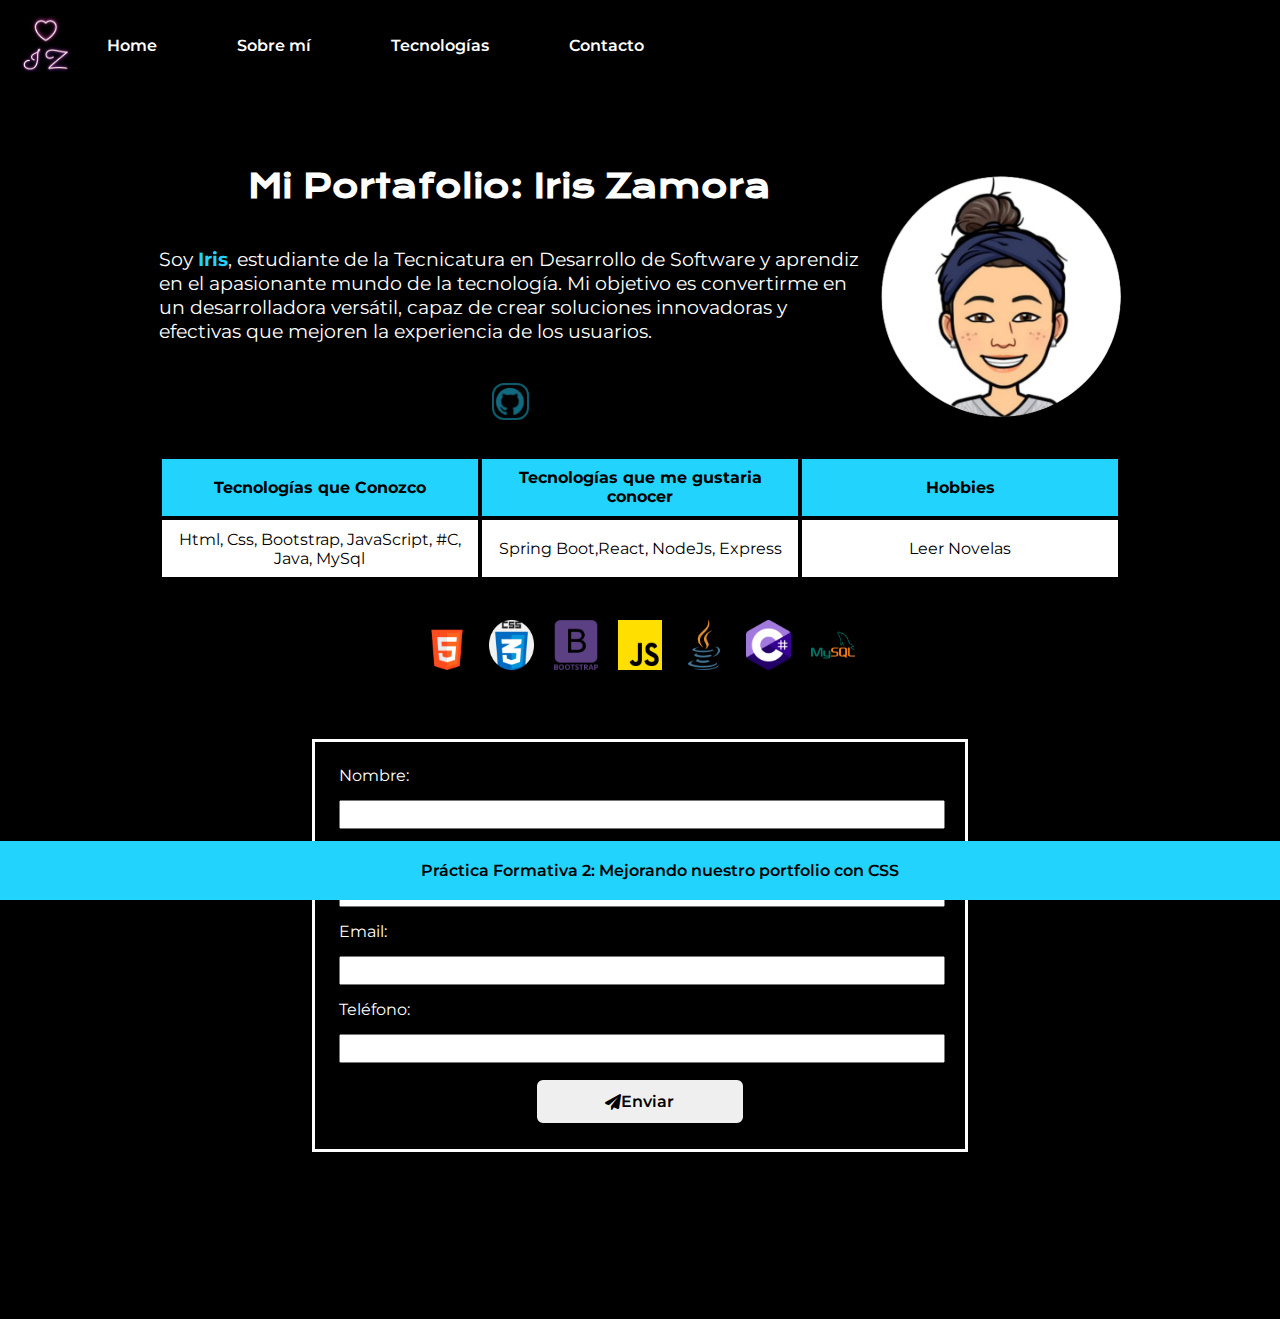
<file: index.html>
<!DOCTYPE html>
    <html lang="es">
    <head>
        <meta charset="UTF-8">
        <meta name="viewport" content="width=device-width, initial-scale=1.0">
        <title>Mi Portafolio</title>
        <link rel="stylesheet" href="style.css">
        <link rel="stylesheet" href="https://cdnjs.cloudflare.com/ajax/libs/font-awesome/6.0.0-beta3/css/all.min.css">

    </head>
    <body>
        <header class="header">
           <img src="img/logo1.png" alt="logo" id="imgLogo">
           <nav>
            <ul class="header__menu">
              <li><a class="header__menu__link" href="index.html">Home</a></li>
              <li><a class="header__menu__link" href="sobremi.html">Sobre mí</a></li>
              <li><a class="header__menu__link" href="#tecnologias">Tecnologías</a></li>
              <li><a class="header__menu__link" href="#contacto">Contacto</a> </li>
            </ul>
          </nav>
          
        </header>

        <main class="contenido">
            <!-- Sección de presentación -->
            <section class="contenido__presentacion">
                <div class="div__contenido__presentacion">
                    <h1 class="contenido__presentacion__titulo" >Mi Portafolio: Iris Zamora</h1>
                    <p class="contenido__presentacion__texto">Soy <strong>Iris</strong>, estudiante de la Tecnicatura en Desarrollo de Software y aprendiz en el apasionante mundo de la tecnología. Mi objetivo es convertirme en un desarrolladora versátil, capaz de crear soluciones innovadoras y efectivas que mejoren la experiencia de los usuarios.</p>
                    <a href="https://github.com/IrisZamora"  target="_blank"><img class="github" src="img/github.png" alt="" target="_BLANK"></a>
                </div>
                
                <img class="contenido__imagen" src="img/avatar.jpg" alt="imagen Avatar Iris">
            </section>

             <!-- Tabla de tecnologías y hobbies -->
            <section class="contenido__tecnologias" id="tecnologias">
            <table>
                    <tr>
                        <th id="titulos__tabla">Tecnologías que Conozco</th>
                        <th id="titulos__tabla">Tecnologías que me gustaria conocer</th>
                        <th id="titulos__tabla">Hobbies</th>
                    </tr>
                    <tr>
                        <td id="titulos__tabla">Html, Css, Bootstrap, JavaScript, #C, Java, MySql</td>
                        <td id="titulos__tabla">Spring Boot,React, NodeJs, Express</td>
                        <td id="titulos__tabla">Leer Novelas</td>
                    </tr>
            </table>
            <div class="contenido__tecnologias__iconos" >
                <img src="img/html-5.png" alt="">
                <img src="img/css.png" alt="">
                <img src="img/bootstrap.png" alt="">
                <img src="img/js.png" alt="">
                <img src="img/java.png" alt="">
                <img src="img/c-sharp.png" alt="">
                <img src="img/mysql.png" alt="">
            </div>
        </section>
        
            <!-- Formulario de contacto -->
            <form class="contenido__formulario" action="#" id="contacto">
                <label for="nombre">Nombre:</label>
                <input class="contenido__formulario__input" type="text" id="nombre" name="nombre" autocomplete="given-name" required>
                
                <label for="apellido">Apellido:</label>
                <input class="contenido__formulario__input" type="text" id="apellido" name="apellido" autocomplete="family-name" required>
                
                <label for="email">Email:</label>
                <input class="contenido__formulario__input" type="email" id="email" name="email" autocomplete="email" required>
                
                <label for="telefono">Teléfono:</label>
                <input class="contenido__formulario__input" type="number" id="telefono" name="telefono" autocomplete="tel" required>
                
                <button class="contenido__formulario__btn" type="submit">
                    <i class="fas fa-paper-plane"></i> Enviar
                </button>
                
            </form>
      
        </main>

        <footer class="footer">
         <p>Práctica Formativa 2: Mejorando nuestro portfolio
            con CSS</p>
        </footer>
    </body>
    </html>
</file>
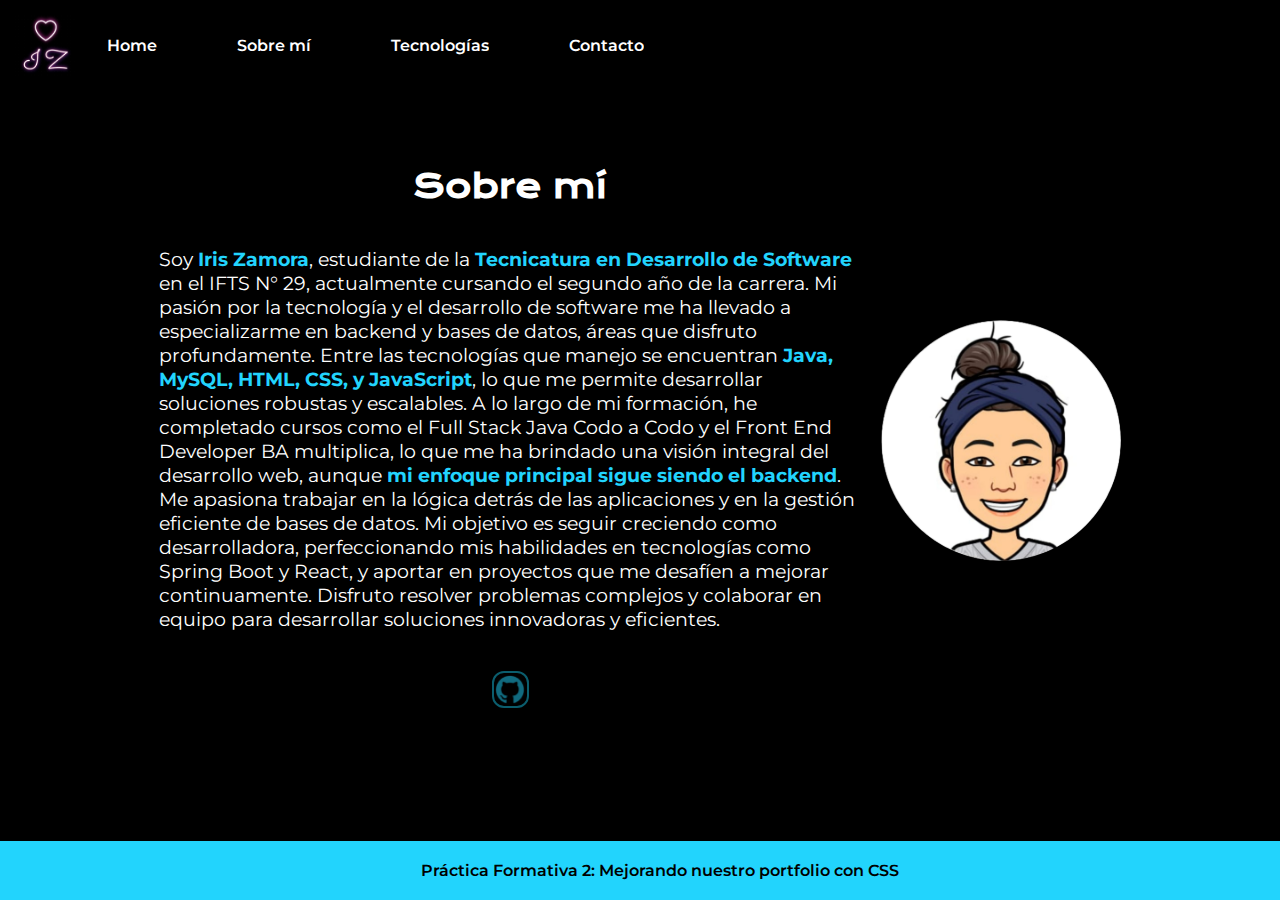
<file: sobremi.html>
<!DOCTYPE html>
    <html lang="es">
    <head>
        <meta charset="UTF-8">
        <meta name="viewport" content="width=device-width, initial-scale=1.0">
        <title>Mi Portafolio</title>
        <link rel="stylesheet" href="style.css">
    </head>
    <body>
        <header class="header">
           <img src="img/logo1.png" alt="logo" id="imgLogo">
           <nav>
            <ul class="header__menu">
              <li><a class="header__menu__link" href="index.html">Home</a></li>
              <li><a class="header__menu__link" href="sobremi.html">Sobre mí</a></li>
              <li><a class="header__menu__link" href="index.html#tecnologias">Tecnologías</a></li>
              <li><a class="header__menu__link" href="index.html#contacto">Contacto</a> </li>
            </ul>
          </nav>
        </header>

        <main class="contenido">
            <!-- Sección de presentación -->
            <section class="contenido__presentacion">
                <div class="div__contenido__presentacion">
                    <h1 class="contenido__presentacion__titulo" >Sobre mí</h1>
                    <p class="contenido__presentacion__texto"> Soy <strong> Iris Zamora</strong>, estudiante de la <strong> Tecnicatura en Desarrollo de Software</strong> en el IFTS N° 29, actualmente cursando el segundo año de la carrera. Mi pasión por la tecnología y el desarrollo de software me ha llevado a especializarme en backend y bases de datos, áreas que disfruto profundamente. Entre las tecnologías que manejo se encuentran <strong>Java, MySQL, HTML, CSS, y JavaScript</strong>, lo que me permite desarrollar soluciones robustas y escalables.
                        A lo largo de mi formación, he completado cursos como el Full Stack Java Codo a Codo y el Front End Developer BA multiplica, lo que me ha brindado una visión integral del desarrollo web, aunque <strong>mi enfoque principal sigue siendo el backend</strong>. Me apasiona trabajar en la lógica detrás de las aplicaciones y en la gestión eficiente de bases de datos. 
                        Mi objetivo es seguir creciendo como desarrolladora, perfeccionando mis habilidades en tecnologías como Spring Boot y React, y aportar en proyectos que me desafíen a mejorar continuamente. Disfruto resolver problemas complejos y colaborar en equipo para desarrollar soluciones innovadoras y eficientes.</p>
                    <a href="https://github.com/IrisZamora"  target="_blank"><img class="github" src="img/github.png" alt="" target="_BLANK"></a>
                </div>
                
                <img class="contenido__imagen" src="img/avatar.jpg" alt="imagen Avatar Iris">
            </section>

      
        </main>

        <footer class="footer">
         <p>Práctica Formativa 2: Mejorando nuestro portfolio
            con CSS</p>
        </footer>
    </body>
    </html>
</file>
<file: style.css>
@import url('https://fonts.googleapis.com/css2?family=Krona+One&family=Montserrat:ital,wght@0,100..900;1,100..900&display=swap');

*{
    margin: 0;
    padding: 0;
}

body{
    height: 100%;/*la altura de la pagina ocupa el 100% del navegador*/
    background-color:#000000;
    color: #FFFFFF;
    box-sizing: border-box; /* hace que los elementos hijos no sobresalgan del elemento padre*/
}
.header{
    position: fixed;
    z-index: 1000; /* Para asegurarse de que esté por encima de otros elementos */
    display: flex;
    align-items: center;
    gap: 30px;
    padding: 1%;
    background-color:#000000;
}

.header__menu{
    display: flex;
    gap: 80px;
    list-style: none;
}

.header__menu__link{
    font-family: "Montserrat", sans-serif;
    font-size: 1rem;;
    font-weight: 600;
    color: #FFFFFF;
}

/* Estilo para enlaces que no han sido visitados */
a:link {
    color:#FFFFFF;
    text-decoration: none;
  }
  
  
  /* Estilo para cuando el ratón está sobre el enlace */
  a:hover {
    font-size: 20px; 
  }
  
  /* Estilo para cuando el enlace está activo (clickeado) */
  a:active {
    color: #22D4FD;
  }
  


#imgLogo{
    
    width: 5%;
}

header{
    position: fixed;
    top: 0;
    left: 0;
    width: 100%;
    padding: 5px;
    text-align:start;
    z-index: 1000; /* Para asegurarse de que esté por encima de otros elementos */
}
/*Estilos al Main*/

.contenido{
   
    padding-top: 10%; 
    padding-bottom: 10%; 
    display: flex;
    flex-direction: column;
    align-items: center;
    margin:3%;
    gap: 30px;
}

.contenido__presentacion{
    display: flex;
    justify-content: space-between;
    align-items: center;
    gap: 20px;
    width: 80%;
}
.div__contenido__presentacion{
    display: flex;
    flex-direction: column;
    gap: 40px;
    align-items: center;
}

  @keyframes deslizarArriba {
    0% {
      transform: translateY(100%); /* Empieza fuera de la vista, abajo */
      opacity: 0; /* Inicialmente invisible */
    }
    100% {
      transform: translateY(0); /* Posición final, en su lugar original */
      opacity: 1; /* Totalmente visible */
    }
  }
  
  /* Aplica la animación al elemento */
  div.div__contenido__presentacion{
  font-size: 24px;
  animation: deslizarArriba 1s ease-out;
  }
  

.contenido__presentacion__titulo{
    font-family: "Krona One", sans-serif;
    font-size: 2rem;;
    font-weight: 600;
}


section div p {
    font-family: "Montserrat", sans-serif;
    font-size: 1.2rem;;
    font-weight: 400;
}

section div p strong{
    color: #22D4FD;
}


.github{
    border: 2px solid #16b9da;
    border-radius: 12px;
    width:2rem;
    padding: 2%;
    opacity: 0.5;
    transition: transform 0.3s ease;
}

.github:hover{
    opacity: 1;
    transform: scale(1.30);

}

.contenido__imagen{
    width: 25%;
    border-radius: 180px;
}

.contenido__tecnologias{
    width: 80%;
    font-family: "Montserrat", sans-serif;
    font-size: 1rem;;
    font-weight: 400;
}
/* Filas pares */
tr:nth-child(even) {
    background-color: #FFFFFF; /* Color de fondo para filas pares */
  }
  
  /* Filas impares */
  tr:nth-child(odd) {
    background-color: #FFFFFF; /* Color de fondo para filas impares */
  }
  
  /* Estilos para las celdas */
  td, th {
    padding: 10px; /* Espacio interno de las celdas */
    border: 1px solid #000000; /* Borde de las celdas */
    text-align:center; /* Alinear el texto a la izquierda */
    color: #000000;
  }
  
  /* Encabezado de la tabla */
  th {
    background-color: #22D4FD; /* Color de fondo para el encabezado */
    color: #000000; /* Color del texto del encabezado */
  }
  

.contenido__tecnologias__iconos{
    display: flex;
    justify-content:center;
    gap: 20px;
    padding: 20px;
    margin: 2%;
}

div img{
    width: 5%;
}


#titulos__tabla{
   padding: 1%;
   width: 30%;
}

.contenido__formulario{
    display: flex;
    flex-direction: column;
    padding: 2%;
    width: 50%;
    font-family: "Montserrat", sans-serif;
    font-size: 1rem;
    font-weight: 400;
    border: solid #FFFFFF;
    
}

.contenido__formulario__input{
    padding-top:5px;
    padding-bottom: 5px;
}

.contenido__formulario label, 
.contenido__formulario input {
    display: block; /* Hace que los elementos ocupen una línea completa */
    width: 100%; 
    margin-bottom: 15px; /* Añade espacio debajo de cada elemento */
}

.contenido__formulario__btn{
    width: 35%;
    margin: auto;
    padding: 12px 0;
    border-radius: 8px;
    text-decoration: none;
    color: #000000;
    border: 2px solid #000000;
    display: flex;
    justify-content: center;
    align-items: center;
    font-family: "Montserrat", sans-serif;
    font-size: 1rem;
    font-weight: 600;
    cursor: pointer;
    
}

.contenido__formulario__btn i {
    width:1rem;
}


/*Estilos para el pie de pagina*/

.footer{
    position: fixed;
    z-index: 1000; /* Para asegurarse de que esté por encima de otros elementos */
    bottom: 0;
    left: 0;
    width: 100%;
    background-color: #22D4FD;
    padding: 20px;
    color: #000000;
    text-align: center;
    font-family: "Montserrat", sans-serif;
    font-size: 1rem;;
    font-weight: 600;
}

  /* Tablet horizontal */
  @media (max-width: 1080px) { 
    .header__menu {
        gap: 40px; /* Reducir espacio entre enlaces */
    }
    
    .contenido__presentacion {
        flex-direction: column;
        width: 90%; /* Ajustar tamaño del contenedor */
    
    }
    
    .contenido__imagen {
        width: 30%; /* Hacer la imagen un poco más grande */
    }

    .contenido__presentacion__titulo {
        font-size: 1.8rem; /* Reducir tamaño de texto */
    }
    
    .contenido__presentacion__texto {
        font-size: 1.3rem; /* Reducir texto para tablet */
    }

    .contenido__tecnologias {
        font-size: 0.9rem; /* Ajustar tamaño de texto */
    }
    div img{
        width: 7%;
    }
}

/* Tablet vertical */
@media (max-width: 768px) { 
    .header{
        position: relative;
    }

    #imgLogo{
        width: 10%;
       }
    .header__menu {
        flex-direction: column;
        gap: 20px; /* Reorganizar menú verticalmente */
    
    }

    .contenido__presentacion {
        width: 100%;
    }

    .contenido__imagen {
        width: 40%; /* Ajustar tamaño de imagen */
    }

    .contenido__presentacion__titulo {
        font-size: 1.5rem; /* Reducir más el texto */
    }
    
    .contenido__presentacion__texto {
        font-size: 1.1rem;
    }

    .contenido__tecnologias {
        font-size: 0.8rem;
    }

    .contenido__formulario {
        width: 80%; /* Hacer el formulario más pequeño */
    }

    .contenido__formulario__btn {
        width: 50%; /* Aumentar tamaño del botón */
    }

    div img{
        width: 10%;
    }
}

/* Mobil 1 */
@media (max-width: 480px) { 
    .header {
        flex-direction: column;
        padding: 2%;
        position: relative;
    }
    
    #imgLogo{
        width: 15%;
       }
    .contenido__presentacion {
        gap: 10px; /* Reducir espacios */
        width: 100%;
        flex-direction: column;
    }

    .contenido__imagen {
        width: 50%; /* Ajustar el tamaño de la imagen */
    }

    .contenido__presentacion__titulo {
        font-size: 1.2rem; /* Hacer el texto más pequeño */
    }

    .contenido__presentacion__texto {
        font-size: 1rem;
    }

    .contenido__formulario {
        width: 100%; /* Ocupa todo el ancho */
    }


    .footer {
        font-size: 0.5rem; /* Achicar la letra del footer */
    }

    div img{
        width: 10%;
    }
}

/* Mobil 2 */
@media (max-width: 375px) { 
    .header__menu {
        gap: 10px; /* Menor espacio entre los elementos */
        position: relative;
    }

    .contenido__imagen {
        width: 60%; /* Imagen más grande para dispositivos pequeños */
    }

    div img{
        width: 10%;
    }

    .contenido__presentacion__titulo {
        font-size: 1rem; /* Texto más pequeño */
    }

    .contenido__presentacion__texto {
        font-size: 0.9rem; /* Texto más pequeño */
    }

    .contenido__formulario__btn {
        width: 40%; /* Aumentar el tamaño del botón */
    }

    .footer {
        font-size: 0.5rem; /* Achicar la letra del footer */
    }

   #imgLogo{
    width: 15%;
   }
}
</file>
